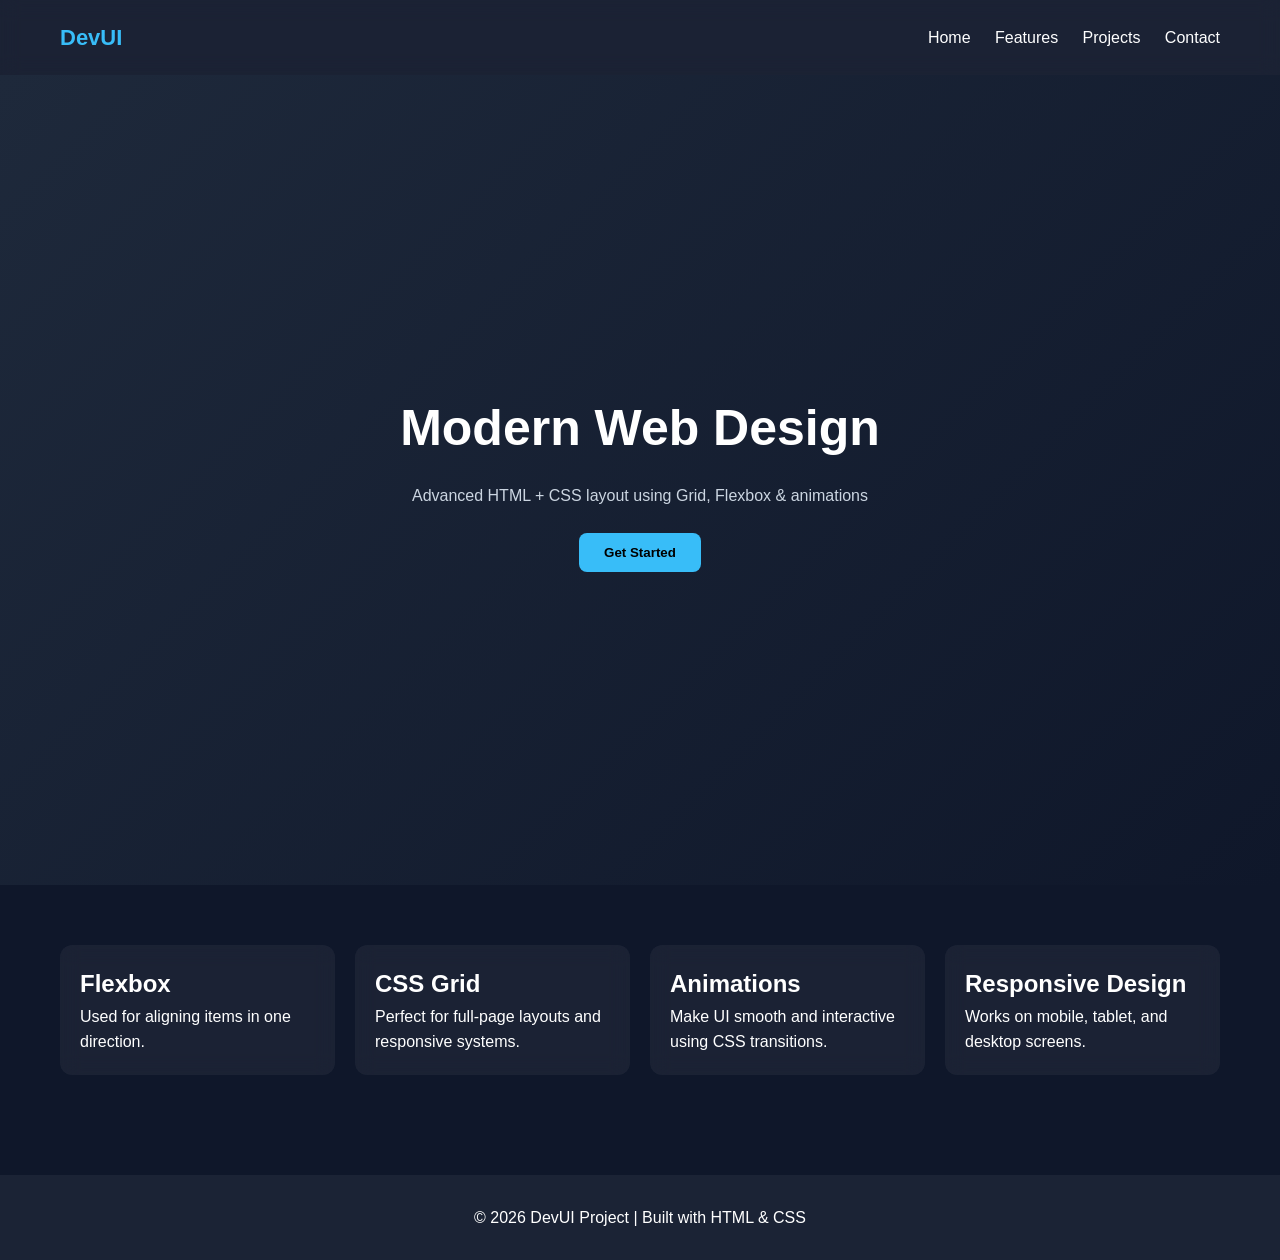
<file: index.html>
<!--DOCTYPE html>
<html lang="en">
<head>
    <meta charset="UTF-8">
    <meta name="viewport" content="width=device-width, initial-scale=1.0">
    <title>Document</title>
</head>
<body>
    <input type="text" name="text" id="text">
    <button onclick="speechSynthesis.speak(new SpeechSynthesisUtterance(text.value))">Click me!</button>
</body>
</html-->
<!DOCTYPE html>
<html lang="en">
<head>
<meta charset="UTF-8">
<meta name="viewport" content="width=device-width, initial-scale=1.0">
<title>Advanced UI Demo</title>

<style>
/* ===== RESET ===== */
* {
  margin: 0;
  padding: 0;
  box-sizing: border-box;
  font-family: Arial, sans-serif;
}

body {
  background: #0f172a;
  color: white;
  line-height: 1.6;
}

/* ===== NAVBAR ===== */
header {
  display: flex;
  justify-content: space-between;
  align-items: center;
  padding: 20px 60px;
  background: rgba(255,255,255,0.05);
  backdrop-filter: blur(10px);
  position: sticky;
  top: 0;
}

.logo {
  font-size: 22px;
  font-weight: bold;
  color: #38bdf8;
}

nav a {
  color: white;
  margin-left: 20px;
  text-decoration: none;
  transition: 0.3s;
}

nav a:hover {
  color: #38bdf8;
}

/* ===== HERO SECTION ===== */
.hero {
  height: 90vh;
  display: flex;
  justify-content: center;
  align-items: center;
  text-align: center;
  background: linear-gradient(135deg, #1e293b, #0f172a);
}

.hero h1 {
  font-size: 50px;
  animation: fadeIn 1.5s ease-in-out;
}

.hero p {
  margin-top: 15px;
  color: #cbd5e1;
}

.btn {
  margin-top: 25px;
  padding: 12px 25px;
  border: none;
  background: #38bdf8;
  color: black;
  font-weight: bold;
  border-radius: 8px;
  cursor: pointer;
  transition: 0.3s;
}

.btn:hover {
  transform: scale(1.05);
}

/* ===== GRID SECTION ===== */
.section {
  padding: 60px;
}

.grid {
  display: grid;
  grid-template-columns: repeat(auto-fit, minmax(250px, 1fr));
  gap: 20px;
}

.card {
  background: rgba(255,255,255,0.05);
  padding: 20px;
  border-radius: 12px;
  backdrop-filter: blur(10px);
  transition: 0.3s;
}

.card:hover {
  transform: translateY(-10px);
  background: rgba(255,255,255,0.1);
}

/* ===== FOOTER ===== */
footer {
  text-align: center;
  padding: 30px;
  background: rgba(255,255,255,0.05);
  margin-top: 40px;
}

/* ===== ANIMATION ===== */
@keyframes fadeIn {
  from {
    opacity: 0;
    transform: translateY(-20px);
  }
  to {
    opacity: 1;
    transform: translateY(0);
  }
}

/* ===== RESPONSIVE ===== */
@media (max-width: 768px) {
  header {
    flex-direction: column;
    gap: 10px;
  }

  .hero h1 {
    font-size: 32px;
  }
}
</style>
</head>

<body>

<!-- NAVBAR -->
<header>
  <div class="logo">DevUI</div>
  <nav>
    <a href="#">Home</a>
    <a href="#">Features</a>
    <a href="#">Projects</a>
    <a href="#">Contact</a>
  </nav>
</header>

<!-- HERO -->
<section class="hero">
  <div>
    <h1>Modern Web Design</h1>
    <p>Advanced HTML + CSS layout using Grid, Flexbox & animations</p>
    <button class="btn">Get Started</button>
  </div>
</section>

<!-- CARDS -->
<section class="section">
  <div class="grid">

    <div class="card">
      <h2>Flexbox</h2>
      <p>Used for aligning items in one direction.</p>
    </div>

    <div class="card">
      <h2>CSS Grid</h2>
      <p>Perfect for full-page layouts and responsive systems.</p>
    </div>

    <div class="card">
      <h2>Animations</h2>
      <p>Make UI smooth and interactive using CSS transitions.</p>
    </div>

    <div class="card">
      <h2>Responsive Design</h2>
      <p>Works on mobile, tablet, and desktop screens.</p>
    </div>

  </div>
</section>

<!-- FOOTER -->
<footer>
  <p>© 2026 DevUI Project | Built with HTML & CSS</p>
</footer>

</body>
</html>
</file>
